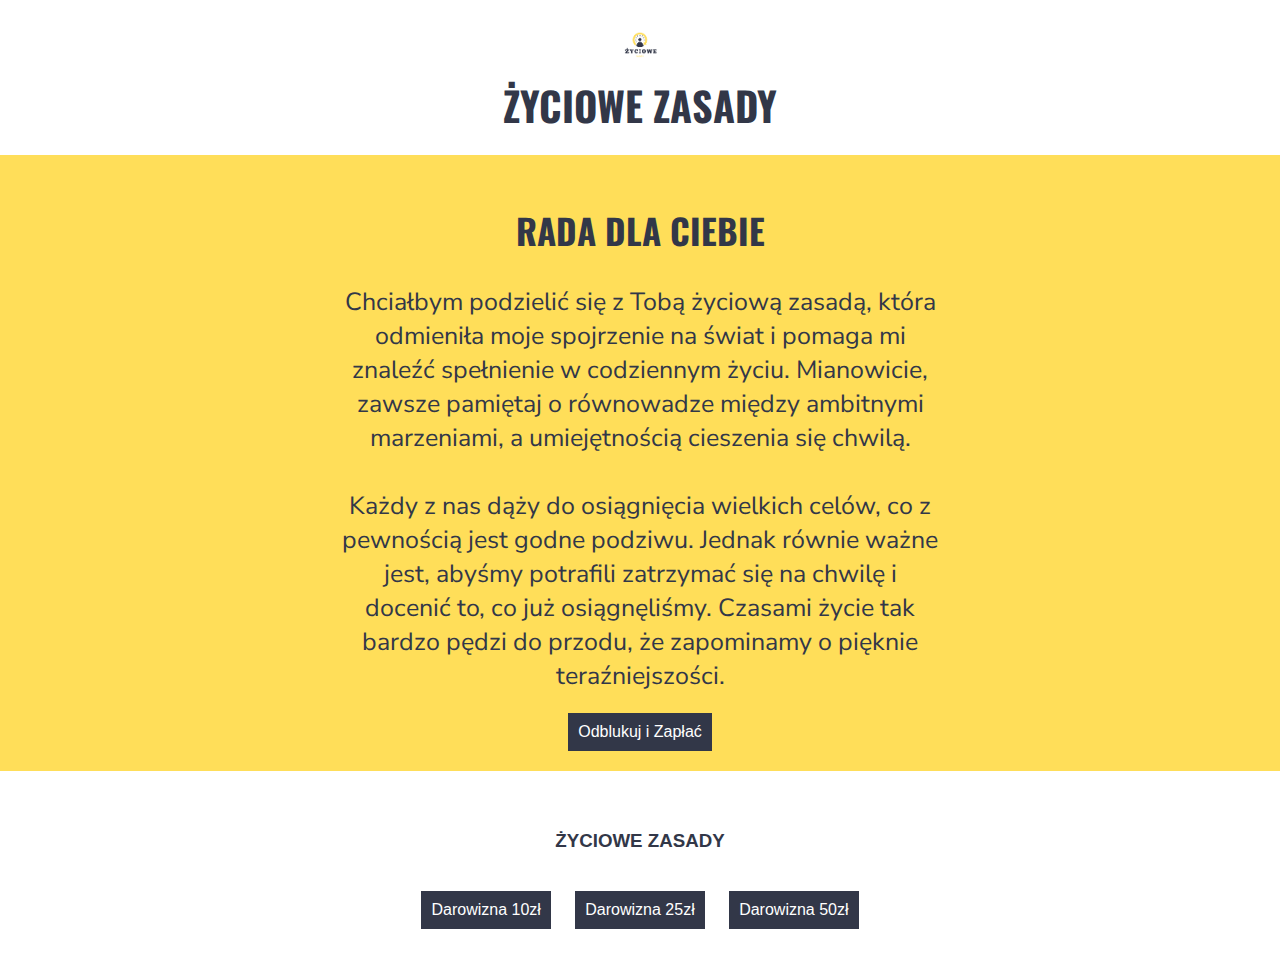
<file: index.html>
<!DOCTYPE html>
<html lang="en">
<head>
  <meta charset="UTF-8">
  <meta name="viewport" content="width=device-width, initial-scale=1.0">
  <title>Życiowe Zasady</title>
  <link rel="shortcut icon" type="x-icon" href="ikona.png">
  <link rel="stylesheet" href="home.css">
  <link rel="preconnect" href="https://fonts.googleapis.com">
  <link rel="preconnect" href="https://fonts.gstatic.com" crossorigin>
  <link href="https://fonts.googleapis.com/css2?family=Oswald&display=swap" rel="stylesheet">
  <link href="https://fonts.googleapis.com/css2?family=Nunito+Sans:opsz@6..12&display=swap" rel="stylesheet">
</head>
<body>

  <header>
    <div>
      <img src="logo.png" alt="Logo">
      <h1>ŻYCIOWE ZASADY</h1>
    </div>
  </header>

  <section>
    <h2>RADA DLA CIEBIE</h2>
    <p class="opis">Chciałbym podzielić się z Tobą życiową zasadą, która odmieniła moje spojrzenie na świat i pomaga mi znaleźć spełnienie w codziennym życiu. Mianowicie, zawsze pamiętaj o równowadze między ambitnymi marzeniami, a umiejętnością cieszenia się chwilą.

        Każdy z nas dąży do osiągnięcia wielkich celów, co z pewnością jest godne podziwu. Jednak równie ważne jest, abyśmy potrafili zatrzymać się na chwilę i docenić to, co już osiągnęliśmy. Czasami życie tak bardzo pędzi do przodu, że zapominamy o pięknie teraźniejszości.</p>
    <a href="rada.html" id="button1">Odblukuj i Zapłać</a>
  </section>

  <header class="opis">
    <section>
      <h3>ŻYCIOWE ZASADY</h3>
      <a href="https://buy.stripe.com/fZe7uXccP6NGfy8001" id="button1">Darowizna 10zł</a>
      <a href="https://buy.stripe.com/28og1t5Orfkc99K9AD" id="button1">Darowizna 25zł</a>
      <a href="https://buy.stripe.com/3csaH93Gj4FyadOfZ2" id="button1">Darowizna 50zł</a>
    </section>
  </header>

  <script src="script.js"></script>
  <script src="https://js.stripe.com/v3/"></script>

</body>
</html>
</file>
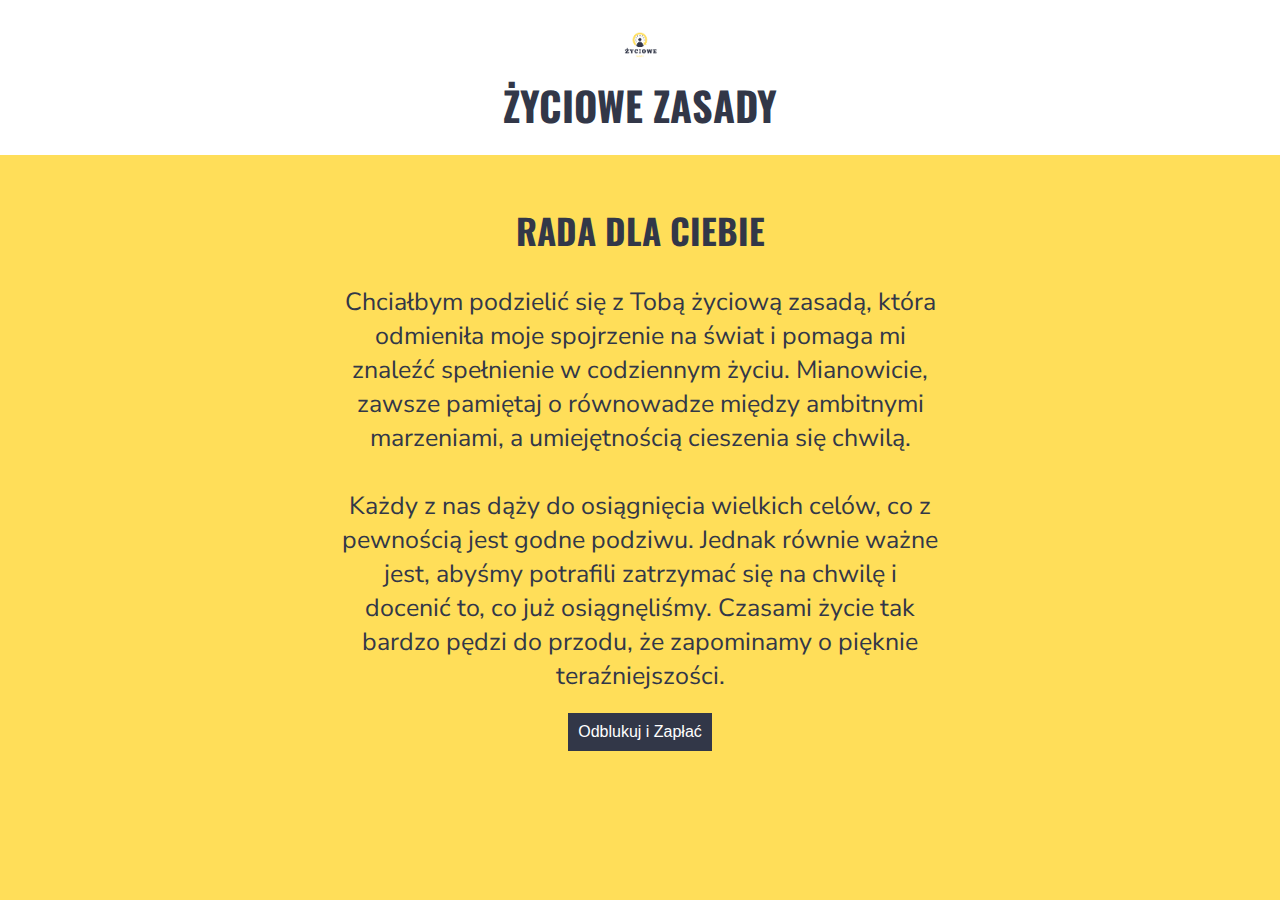
<file: home.html>
<!DOCTYPE html>
<html lang="en">
<head>
  <meta charset="UTF-8">
  <meta name="viewport" content="width=device-width, initial-scale=1.0">
  <title>Życiowe Zasady</title>
  <link rel="stylesheet" href="home.css">
  <link rel="preconnect" href="https://fonts.googleapis.com">
  <link rel="preconnect" href="https://fonts.gstatic.com" crossorigin>
  <link href="https://fonts.googleapis.com/css2?family=Oswald&display=swap" rel="stylesheet">
  <link href="https://fonts.googleapis.com/css2?family=Nunito+Sans:opsz@6..12&display=swap" rel="stylesheet">
</head>
<body>

  <header>
    <div>
      <img src="logo.png" alt="Logo">
      <h1>ŻYCIOWE ZASADY</h1>
    </div>
  </header>

  <section>
    <h2>RADA DLA CIEBIE</h2>
    <p class="wrapped-text">Chciałbym podzielić się z Tobą życiową zasadą, która odmieniła moje spojrzenie na świat i pomaga mi znaleźć spełnienie w codziennym życiu. Mianowicie, zawsze pamiętaj o równowadze między ambitnymi marzeniami, a umiejętnością cieszenia się chwilą.

        Każdy z nas dąży do osiągnięcia wielkich celów, co z pewnością jest godne podziwu. Jednak równie ważne jest, abyśmy potrafili zatrzymać się na chwilę i docenić to, co już osiągnęliśmy. Czasami życie tak bardzo pędzi do przodu, że zapominamy o pięknie teraźniejszości.</p>
    <a href="rada.html" id="button1">Odblukuj i Zapłać</a>
  </section>

  <script src="script.js"></script>
  <script src="https://js.stripe.com/v3/"></script>

</body>
</html>
</file>
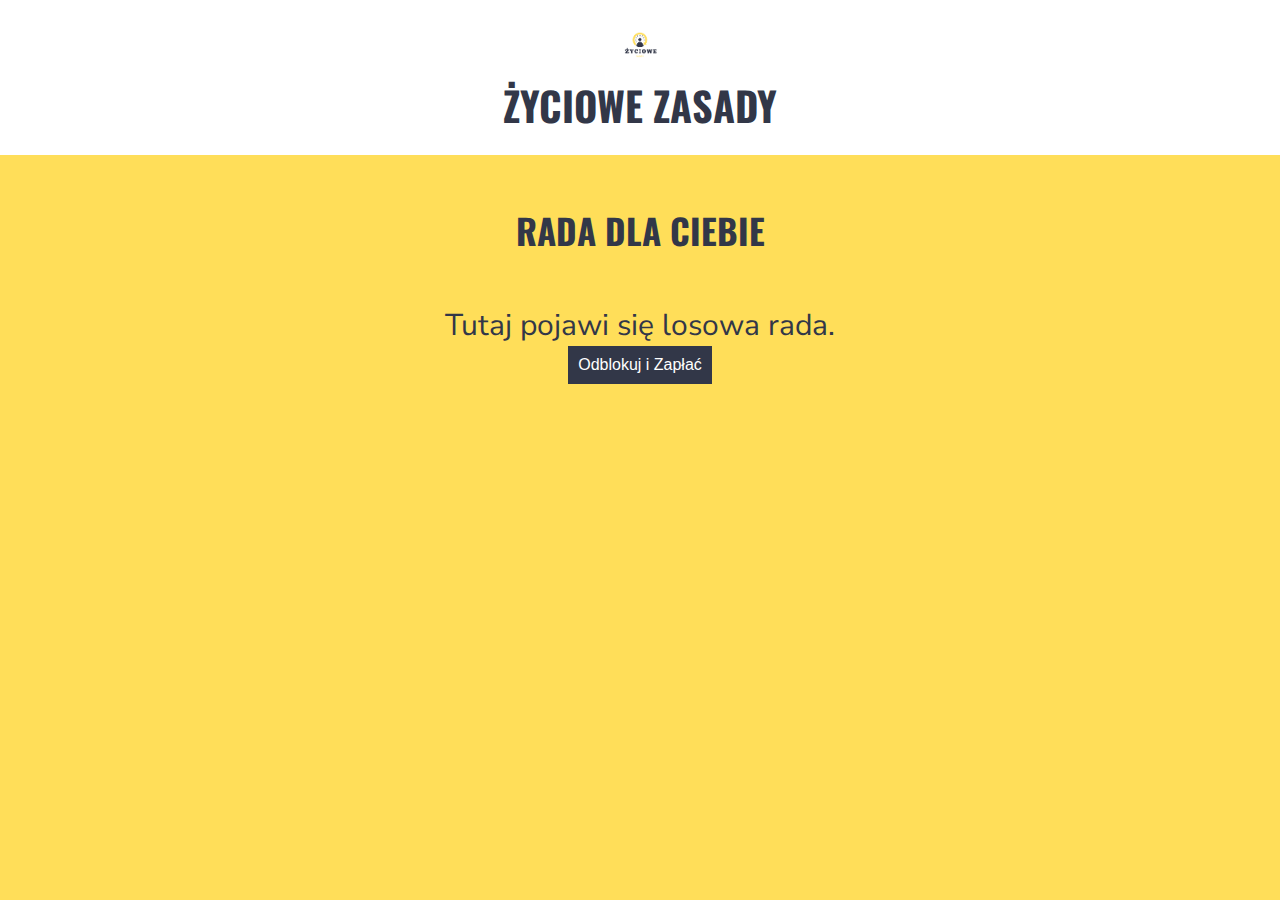
<file: rada.html>
<!DOCTYPE html>
<html lang="en">
<head>
  <meta charset="UTF-8">
  <meta name="viewport" content="width=device-width, initial-scale=1.0">
  <title>Rada</title>
  <link rel="shortcut icon" type="x-icon" href="ikona.png">
  <link rel="stylesheet" href="rada.css">
  <link rel="preconnect" href="https://fonts.googleapis.com">
  <link rel="preconnect" href="https://fonts.gstatic.com" crossorigin>
  <link href="https://fonts.googleapis.com/css2?family=Oswald&display=swap" rel="stylesheet">
  <link href="https://fonts.googleapis.com/css2?family=Nunito+Sans:opsz@6..12&display=swap" rel="stylesheet">
</head>
<body>

  <header>
    <div>
      <img src="logo.png" alt="Logo">
      <h1>ŻYCIOWE ZASADY</h1>
    </div>
  </header>

  <section>
    <h2>RADA DLA CIEBIE</h2>
    <p id="adviceParagraph" class="wrapped-text">Tutaj pojawi się losowa rada.</p>
    <a href="https://buy.stripe.com/14k8z16Sv3Bu1HicMM" id="unlockButton" class="button1" onclick="unlock()">Odblokuj i Zapłać</a>
    <a id="drawButton" class="button1" style="display:none;" onclick="draw()">Losuj</a>    
  </section>

  <script src="script.js"></script>
  <script src="https://js.stripe.com/v3/"></script>

</body>
</html>
</file>
<file: home.css>
body {
    background-color: #FFDE59;
    font-family: Arial, sans-serif;
    margin: 0;
    padding: 0;
    box-sizing: border-box;
  }
  
  header {
    background-color: #ffffff;
    color: #323748;
    padding: 20px;
    text-align: center;
    display: flex;
    align-items: center;
    justify-content: center;
  }
  
  header div {
    display: flex;
    flex-direction: column;
    align-items: center;
  }
  
  header img {
    width: 50px;
    height: 50px;
    vertical-align: middle;
  }
  
  h1 {
    font-family: 'Oswald', sans-serif;
    font-size: 40px;
    color: #323748;
    margin: 5px 0 0 0;
  }
  
  h2 {
    font-family: 'Oswald', sans-serif;
    font-size: 35px;
    color: #323748;
  }
  
  p {
    font-family: 'Nunito Sans', sans-serif;
    font-size: 25px;
    color: #323748;
    white-space: pre-line;
    max-width: 600px;
    margin: 20px auto 0;
  }
  
  section {
    padding: 20px;
    text-align: center;
  }
  
  a#button1 {
    display: inline-block;
    padding: 10px;
    font-size: 16px;
    margin: 20px 10px 0;
    cursor: pointer;
    text-decoration: none; /* Usunięcie podkreślenia dla odnośnika */
    color: white;
    background-color: #323748;
    border: none;
  }
  
  a#button1:hover {
    background-color: #555;
  }
</file>
<file: rada.css>
body {
    background-color: #FFDE59;
    font-family: Arial, sans-serif;
    margin: 0;
    padding: 0;
    box-sizing: border-box;
  }
  
  header {
    background-color: #ffffff;
    color: #323748;
    padding: 20px;
    text-align: center;
    display: flex;
    align-items: center;
    justify-content: center;
  }
  
  header div {
    display: flex;
    flex-direction: column;
    align-items: center;
  }
  
  header img {
    width: 50px;
    height: 50px;
    vertical-align: middle;
  }
  
  h1 {
    font-family: 'Oswald', sans-serif;
    font-size: 40px;
    color: #323748;
    margin: 5px 0 0 0;
  }
  
  h2 {
    font-family: 'Oswald', sans-serif;
    font-size: 35px;
    color: #323748;
  }
  
  p {
    font-family: 'Nunito Sans', sans-serif;
    font-size: 30px;
    color: #323748;
    white-space: pre-line;
    max-width: 600px;
    margin: 20px auto 0;
  }
  
  section {
    padding: 20px;
    display: flex;
    flex-direction: column;
    align-items: center;
    text-align: center;
  }
  
  .button1 {
    display: inline-block;
    max-width: 150px; /* Możesz dostosować maksymalną szerokość według własnych preferencji */
    width: auto;
    padding: 10px;
    font-size: 16px;
    margin: 0 auto;
    cursor: pointer;
    text-decoration: none; /* Usunięcie podkreślenia dla odnośnika */
    color: white;
    background-color: #323748;
    border: none;
  }
  
  .button1:hover {
    background-color: #555;
  }
</file>
